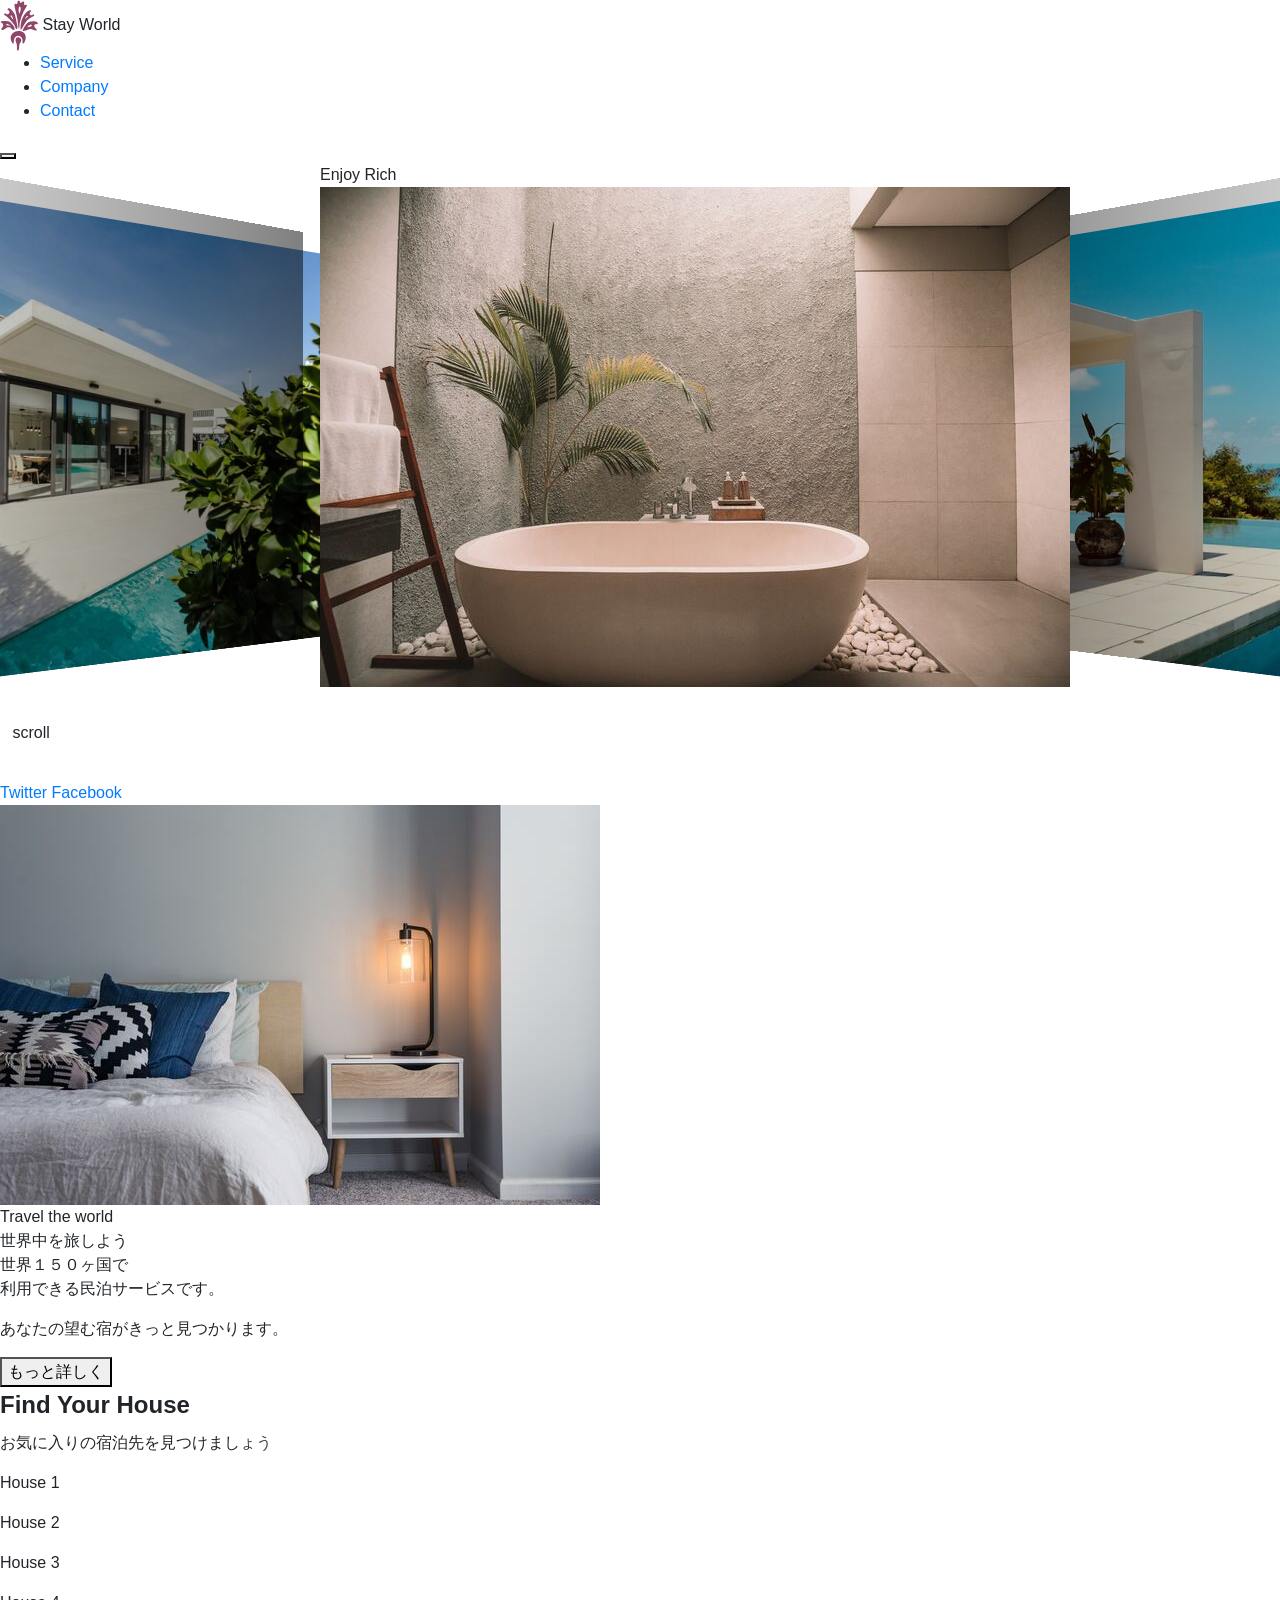
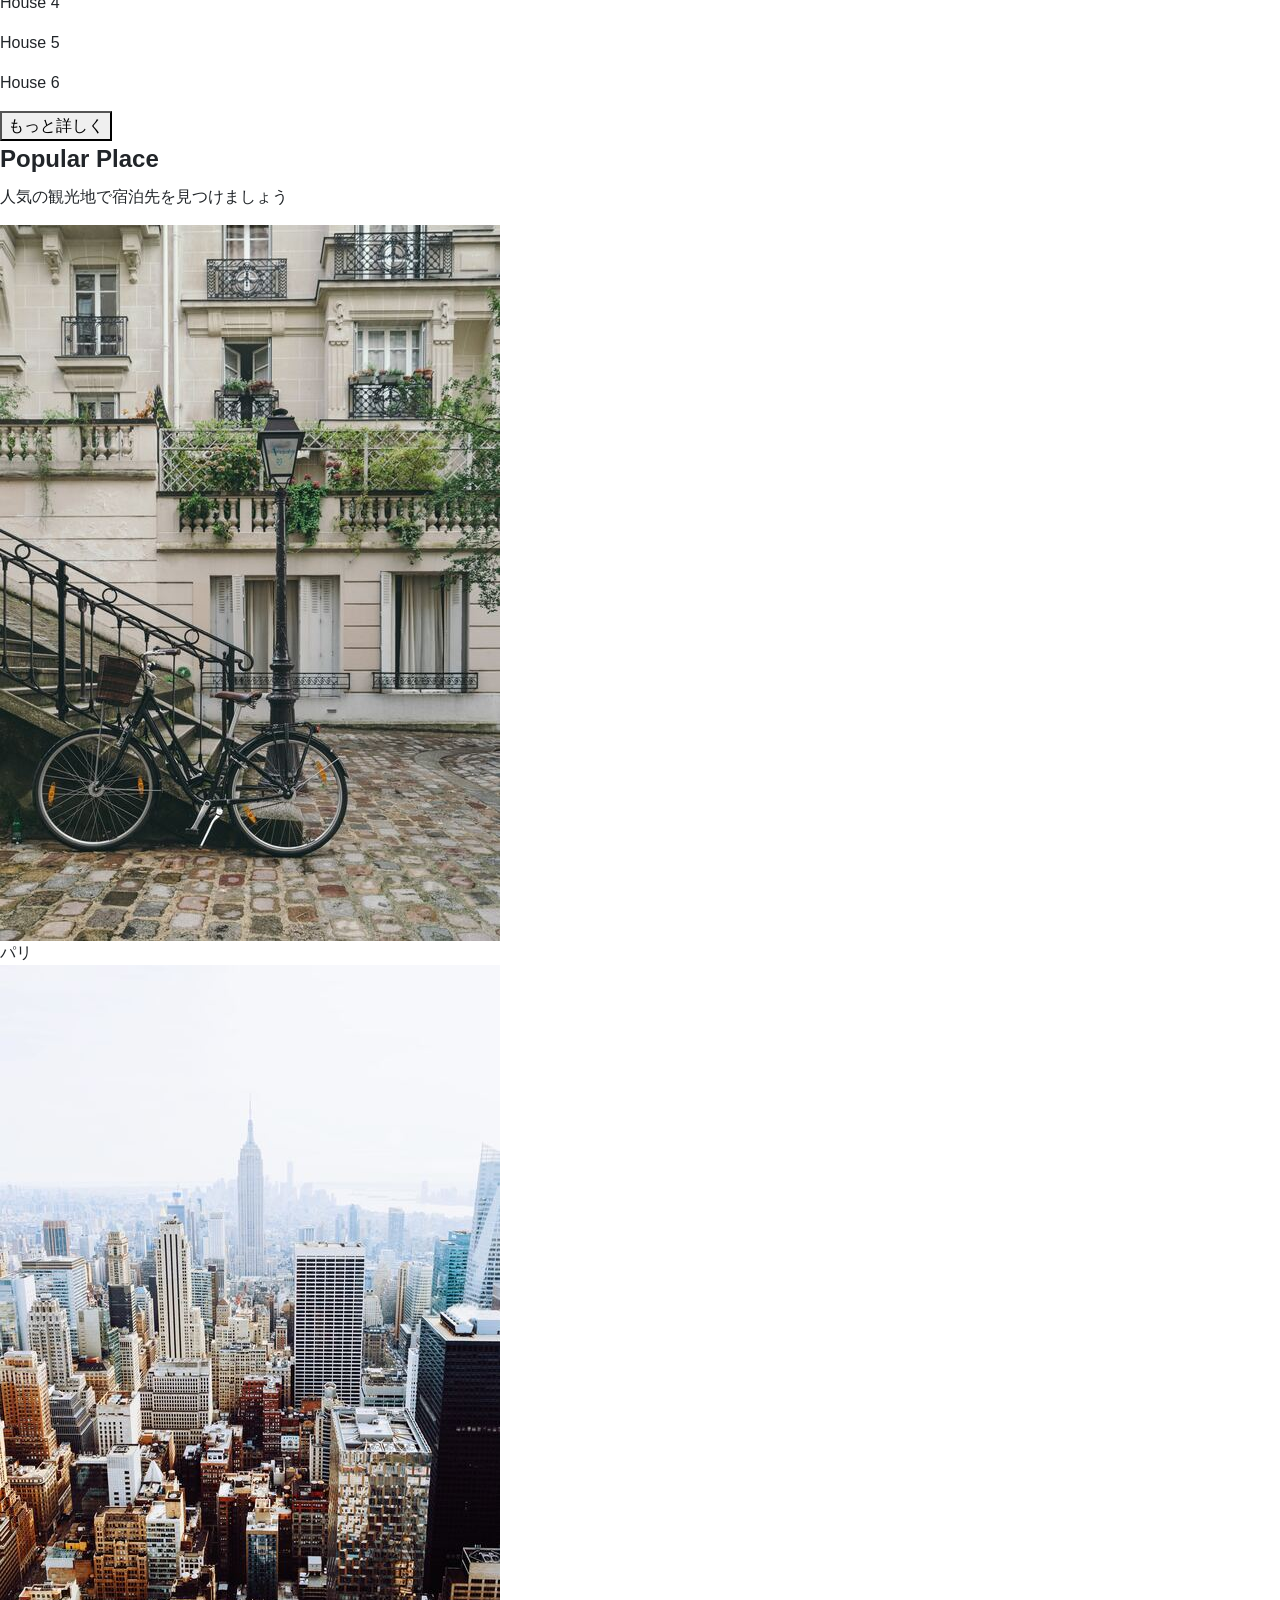
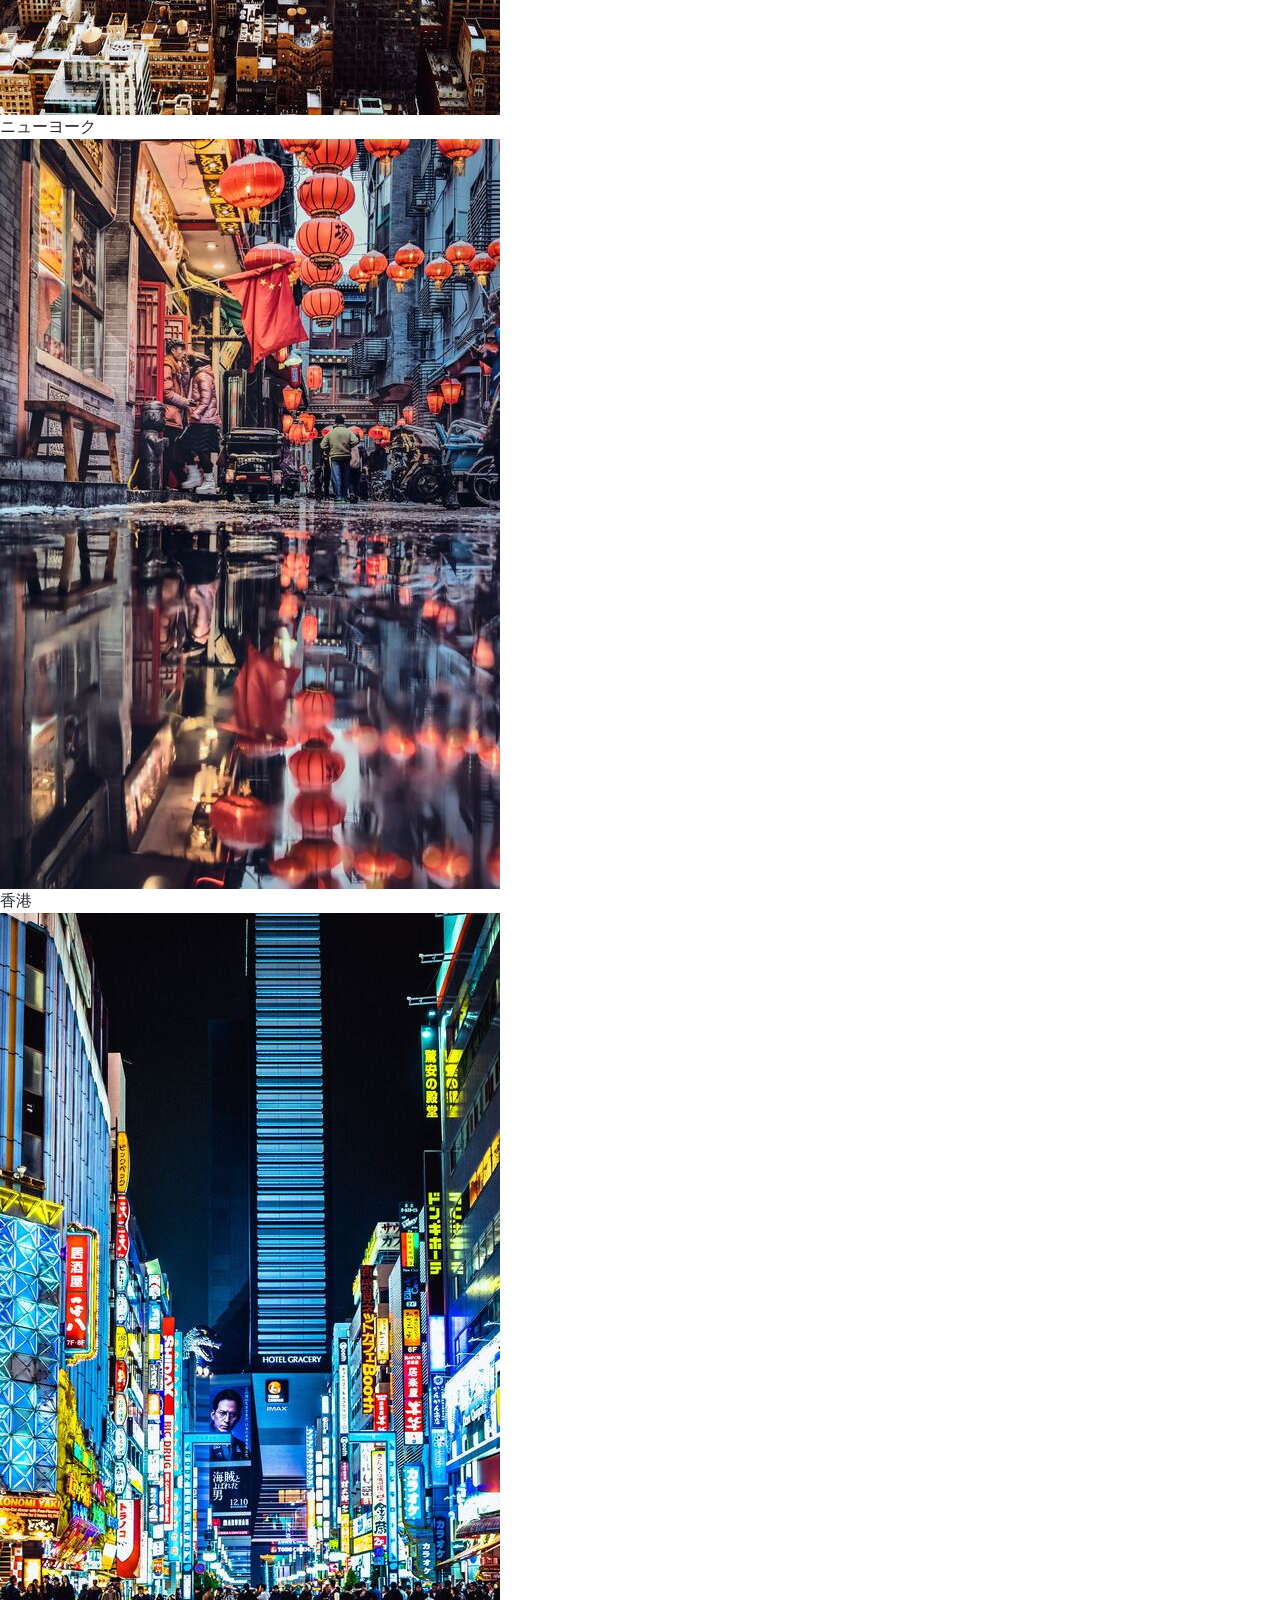
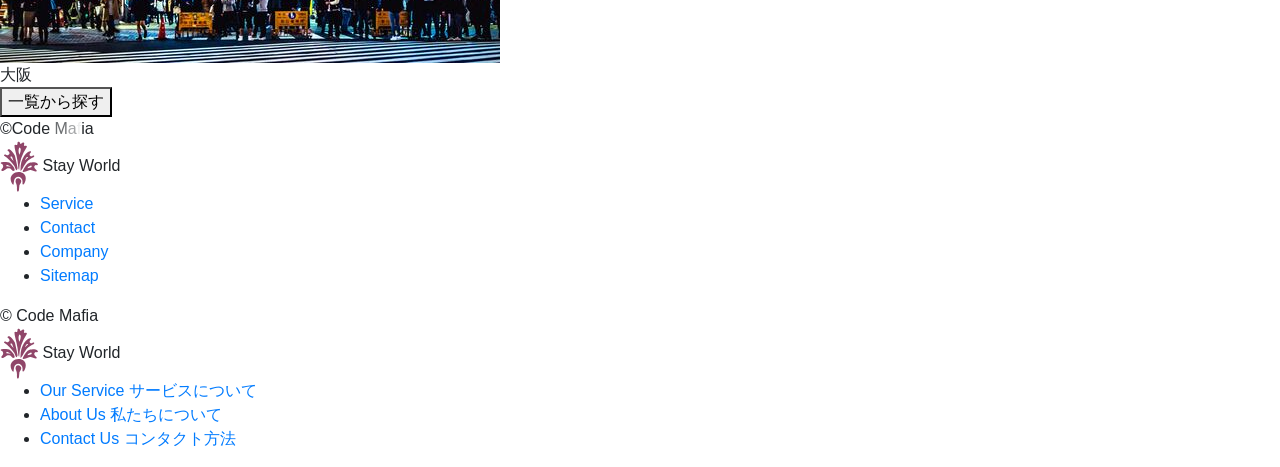
<file: 999_サンプルサイト_部品/index.html>
<!DOCTYPE html>
<html lang="ja">
  <head>
    <meta charset="UTF-8" />
    <meta name="viewport" content="width=device-width, initial-scale=1.0" />
    <meta http-equiv="X-UA-Compatible" content="ie=edge" />
    <title>StayWorld</title>
    <meta name="description" content="This site is a test site.">
    <link rel="icon" href="images/favicon.png">
    <link rel="stylesheet" href="styles/loader.css">
    <script src="scripts/vendors/pace.js"></script>
    <link
      href="https://fonts.googleapis.com/css?family=Kameron:400,700|Noto+Sans+JP&display=swap"
      rel="stylesheet"
    />
    <link rel="stylesheet" href="styles/vendors/bootstrap-reboot.css" />
    <link rel="stylesheet" href="styles/vendors/swiper.min.css" />
    <link rel="stylesheet" href="styles/style.css" />
  </head>
  <body>
    <div id="global-container">
      <div id="container">
        <div class="mobile-menu__cover"></div>
        <div class="nav-trigger"></div>
        <header class="header">
          <div class="header__inner appear up">
            <div class="logo item">
              <img src="images/logo.svg" alt="" class="logo__img" />
              <span class="logo__stay">Stay</span>
              <span class="logo__world">World</span>
            </div>
            <nav class="header__nav">
              <ul class="header__ul">
                <li class="header__li item"><a href="#">Service</a></li>
                <li class="header__li item"><a href="#">Company</a></li>
                <li class="header__li item">
                  <a class="btn filled" href="#">Contact</a>
                </li>
              </ul>
            </nav>
            <button class="mobile-menu__btn">
              <span></span>
              <span></span>
              <span></span>
            </button>
          </div>
        </header>
        <div id="content">
          <div class="hero">
            <div class="swiper-container">
              <div class="swiper-wrapper">
                <div class="swiper-slide">
                  <div class="hero__title">Enjoy Rich</div>
                  <img src="images/image-1.jpg" alt="" />
                </div>
                <div class="swiper-slide">
                  <div class="hero__title">Fantastic</div>
                  <img src="images/image-2.jpg" alt="" />
                </div>
                <div class="swiper-slide">
                  <div class="hero__title">Experience</div>
                  <img src="images/image-3.jpg" alt="" />
                </div>
              </div>
              <div class="hero__footer">
                <img class="hero__downarrow" src="images/arrow.svg" />
                <span class="hero__scrolltext">scroll</span>
              </div>
            </div>
          </div>
          <div id="main-content">
            <aside class="side left">
              <div class="side__inner">
                <a class="twitter icon tween-animate-title" href="#">Twitter</a>
                <a class="fb icon tween-animate-title" href="#">Facebook</a>
              </div>
            </aside>
            <main>
              <section class="travel">
                <div class="travel__inner">
                  <div class="travel__img cover-slide">
                    <img
                      class="img-zoom"
                      src="images/image-travel.jpg"
                      alt=""
                    />
                  </div>
                  <div class="travel__texts appear left">
                    <div class="travel__texts-inner">
                      <div class="travel__title main-title item">
                        <span class="purple">Travel</span>
                        <span>the world</span>
                      </div>
                      <div class="travel__sub sub-title item">世界中を旅しよう</div>
                      <div class="travel__description item">
                        <p>
                          世界１５０ヶ国で<br />利用できる民泊サービスです。
                        </p>
                        <p>あなたの望む宿がきっと見つかります。</p>
                      </div>
                      <div class="travel__btn item">
                        <button class="btn filled">もっと詳しく</button>
                      </div>
                    </div>
                  </div>
                </div>
              </section>
              <section class="houses">
                <div>
                  <h2 class="main-title tween-animate-title">Find Your House</h2>
                  <p class="sub-title tween-animate-title">お気に入りの宿泊先を見つけましょう</p>
                </div>
                <div class="houses__inner">
                  <div class="houses__item">
                    <div class="cover-slide hover-darken">
                      <div
                        class="bg-img-zoom img-bg50"
                        style="background-image: url(images/villa-1.jpg)"
                      ></div>
                    </div>
                    <p class="houses__title">House 1</p>
                  </div>
                  <div class="houses__item">
                    <div class="cover-slide hover-darken">
                      <div
                        class="bg-img-zoom img-bg50"
                        style="background-image: url(images/villa-2.jpg)"
                      ></div>
                    </div>
                    <p class="houses__title">House 2</p>
                  </div>
                  <div class="houses__item">
                    <div class="cover-slide hover-darken">
                      <div
                        class="bg-img-zoom img-bg50"
                        style="background-image: url(images/villa-3.jpg)"
                      ></div>
                    </div>
                    <p class="houses__title">House 3</p>
                  </div>
                  <div class="houses__item">
                    <div class="cover-slide hover-darken">
                      <div
                        class="bg-img-zoom img-bg50"
                        style="background-image: url(images/villa-4.jpg)"
                      ></div>
                    </div>
                    <p class="houses__title">House 4</p>
                  </div>
                  <div class="houses__item">
                    <div class="cover-slide hover-darken">
                      <div
                        class="bg-img-zoom img-bg50"
                        style="background-image: url(images/villa-5.jpg)"
                      ></div>
                    </div>
                    <p class="houses__title">House 5</p>
                  </div>
                  <div class="houses__item">
                    <div class="cover-slide hover-darken">
                      <div
                        class="bg-img-zoom img-bg50"
                        style="background-image: url(images/villa-6.jpg)"
                      ></div>
                    </div>
                    <p class="houses__title">House 6</p>
                  </div>
                  <div class="houses__btn appear up">
                    <button class="btn slide-bg item">もっと詳しく</button>
                  </div>
                </div>
              </section>
              <section class="popular">
                <div class="popular__header">
                  <h2 class="main-title tween-animate-title">Popular Place</h2>
                  <p class="sub-title tween-animate-title">人気の観光地で宿泊先を見つけましょう</p>
                </div>
                <div class="popular__inner appear up">
                  <div class="popular__container">
                    <div class="popular__item item">
                      <div class="popular__img">
                        <img src="images/image-p1.jpg" alt="" />
                      </div>
                      <div class="popular__title">パリ</div>
                    </div>
                    <div class="popular__item item">
                      <div class="popular__img">
                        <img src="images/image-p2.jpg" alt="" />
                      </div>
                      <div class="popular__title">ニューヨーク</div>
                    </div>
                    <div class="popular__item item">
                      <div class="popular__img">
                        <img src="images/image-p3.jpg" alt="" />
                      </div>
                      <div class="popular__title">香港</div>
                    </div>
                    <div class="popular__item item">
                      <div class="popular__img">
                        <img src="images/image-p4.jpg" alt="" />
                      </div>
                      <div class="popular__title">大阪</div>
                    </div>
                    <div class="popular__btn appear up">
                      <button class="btn cover-3d item">一覧から探す</button>
                    </div>
                  </div>
                </div>
              </section>
            </main>
            <aside class="side right">
              <div class="side__inner">
                <span class="tween-animate-title">&copy;Code Mafia</span>
              </div>
            </aside>
          </div>
        </div>
        <footer class="footer appear up">
          <div class="logo item">
            <img src="images/logo.svg" alt="" class="logo__img" />
            <span class="logo__stay">Stay</span>
            <span class="logo__world">World</span>
          </div>
          <nav class="footer__nav">
            <ul class="footer__ul">
              <li class="footer__li item"><a href="#">Service</a></li>
              <li class="footer__li item"><a href="#">Contact</a></li>
              <li class="footer__li item"><a href="#">Company</a></li>
              <li class="footer__li item"><a href="#">Sitemap</a></li>
            </ul>
            <div class="footer__copyright item">
              &copy; Code Mafia
            </div>
          </nav>
        </footer>
      </div>
      <nav class="mobile-menu">
        <div class="logo">
          <img src="images/logo.svg" alt="" class="logo__img" />
          <span class="logo__stay">Stay</span>
          <span class="logo__world">World</span>
        </div>
        <ul class="mobile-menu__main">
          <li class="mobile-menu__item">
            <a class="mobile-menu__link" href="#">
              <span class="main-title">Our Service</span>
              <span class="sub-title">サービスについて</span>
            </a>
          </li>
          <li class="mobile-menu__item">
            <a class="mobile-menu__link" href="#">
              <span class="main-title">About Us</span>
              <span class="sub-title">私たちについて</span>
            </a>
          </li>
          <li class="mobile-menu__item">
            <a class="mobile-menu__link" href="#">
              <span class="main-title">Contact Us</span>
              <span class="sub-title">コンタクト方法</span>
            </a>
          </li>
        </ul>
      </nav>
    </div>
    <script src="scripts/vendors/swiper.min.js"></script>
    <script src="scripts/vendors/TweenMax.min.js"></script>
    <script src="scripts/vendors/scroll-polyfill.js"></script>
    <script src="scripts/libs/scroll.js"></script>
    <script src="scripts/libs/text-animation.js"></script>
    <script src="scripts/libs/hero-slider.js"></script>
    <script src="scripts/libs/mobile-menu.js"></script>
    <script src="scripts/main.js"></script>
  </body>
</html>
</file>
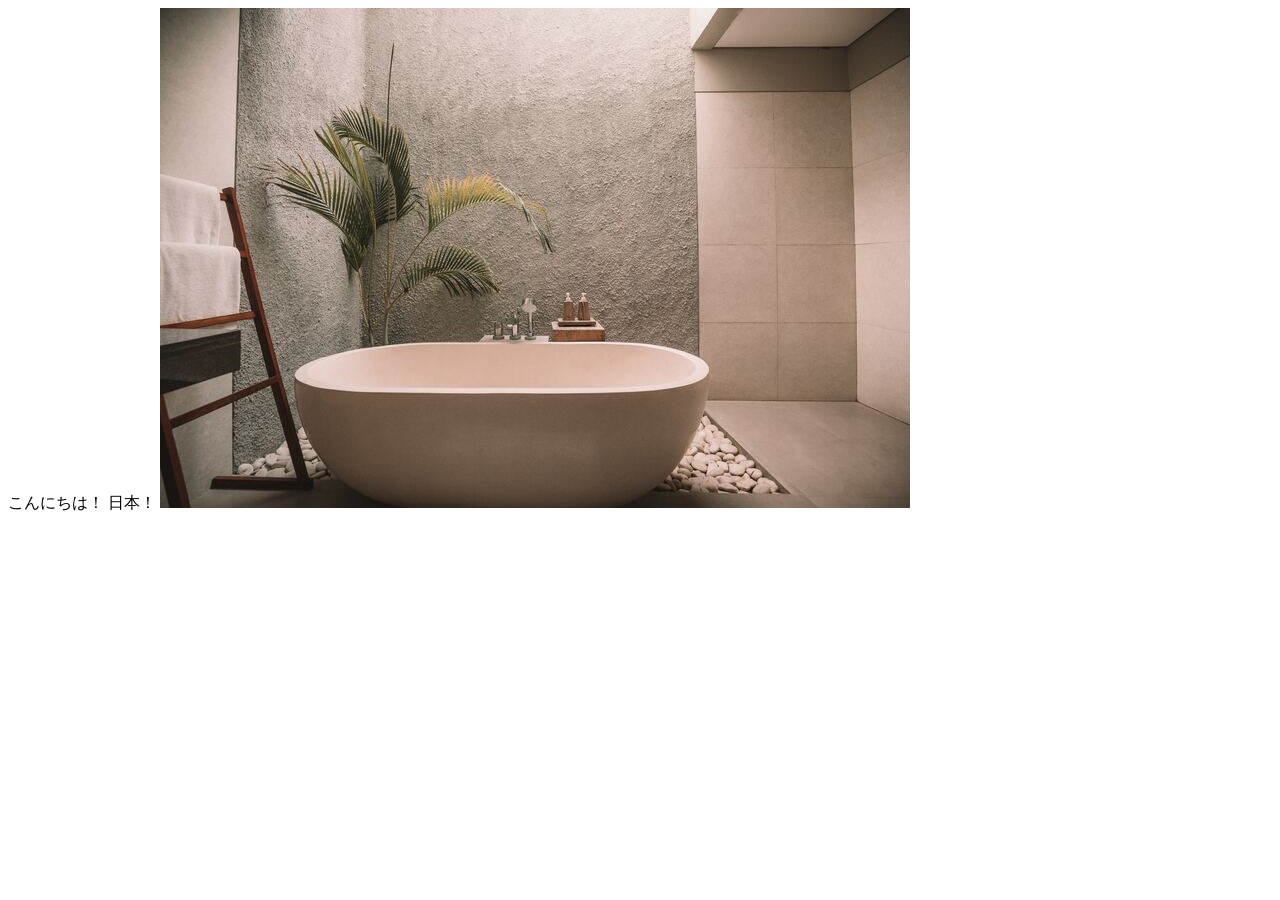
<file: 01_基礎知識/01_HTMLについて/index.html>
<!DOCTYPE html>
<html lang="en">
  <head>
    <meta charset="UTF-8" />
    <meta name="viewport" content="width=device-width, initial-scale=1.0" />
    <meta http-equiv="X-UA-Compatible" content="ie=edge" />
    <title>Document</title>
  </head>
  <body>
    <span>こんにちは！ 日本！</span>
    <img src="image-1.jpg" alt="" />
  </body>
</html>
</file>
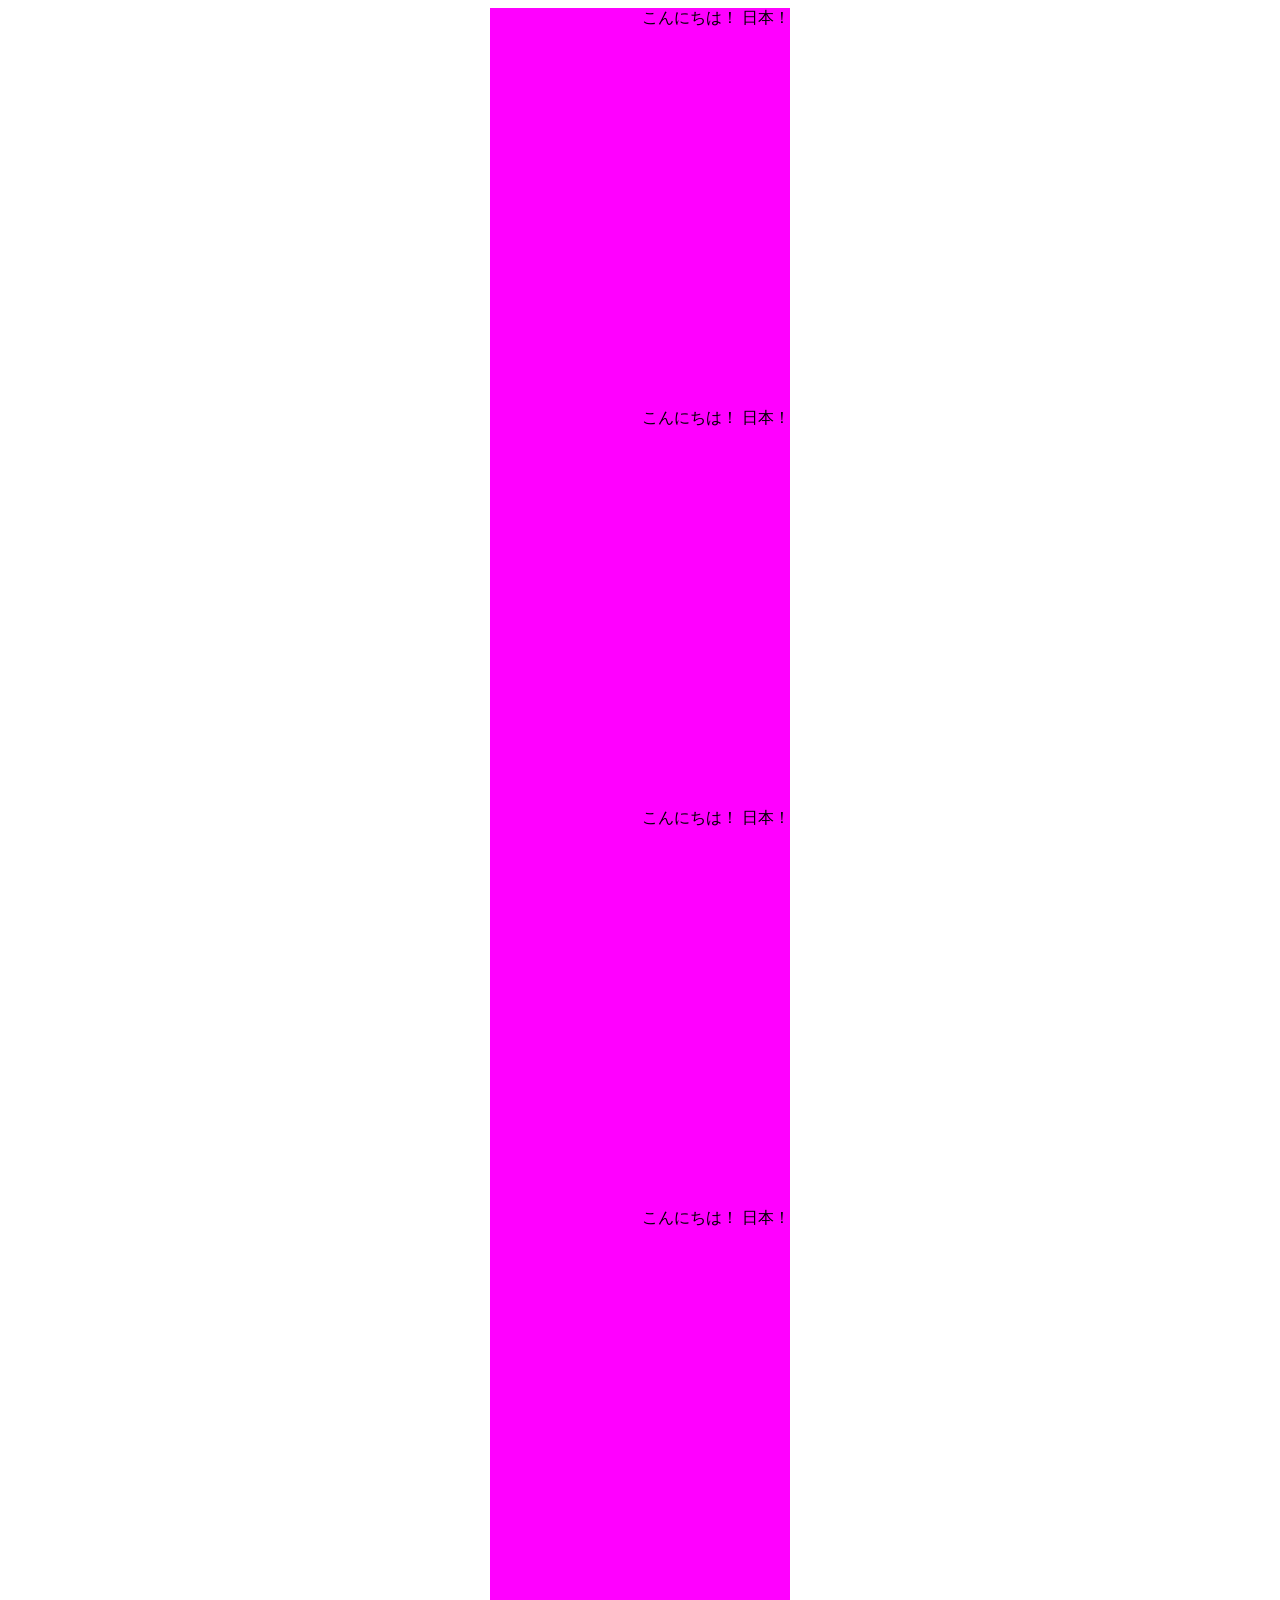
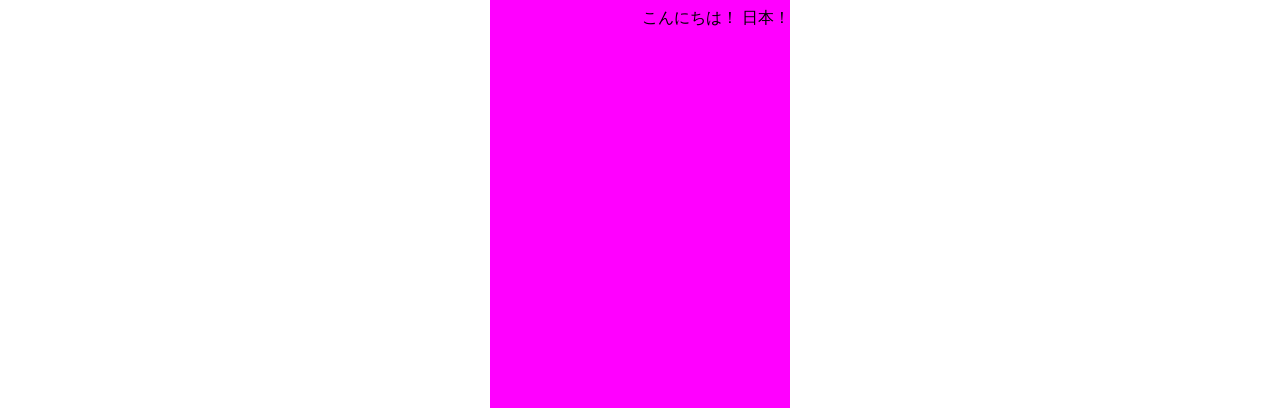
<file: 01_基礎知識/02_Inline要素とBlock要素について/index.html>
<!DOCTYPE html>
<html lang="en">
  <head>
    <meta charset="UTF-8" />
    <meta name="viewport" content="width=device-width, initial-scale=1.0" />
    <meta http-equiv="X-UA-Compatible" content="ie=edge" />
    <title>Document</title>
  </head>
  <body>
    <span>こんにちは！ 日本！</span>
    <span>こんにちは！ 日本！</span>
    <span>こんにちは！ 日本！</span>
    <span>こんにちは！ 日本！</span>
    <span>こんにちは！ 日本！</span>
    <style>
      body {
        text-align: right;
      }
      span {
        display: block;
        margin: 0 auto;
        width: 300px;
        height: 400px;
        background-color: magenta;
      }
    </style>
  </body>
</html>
</file>
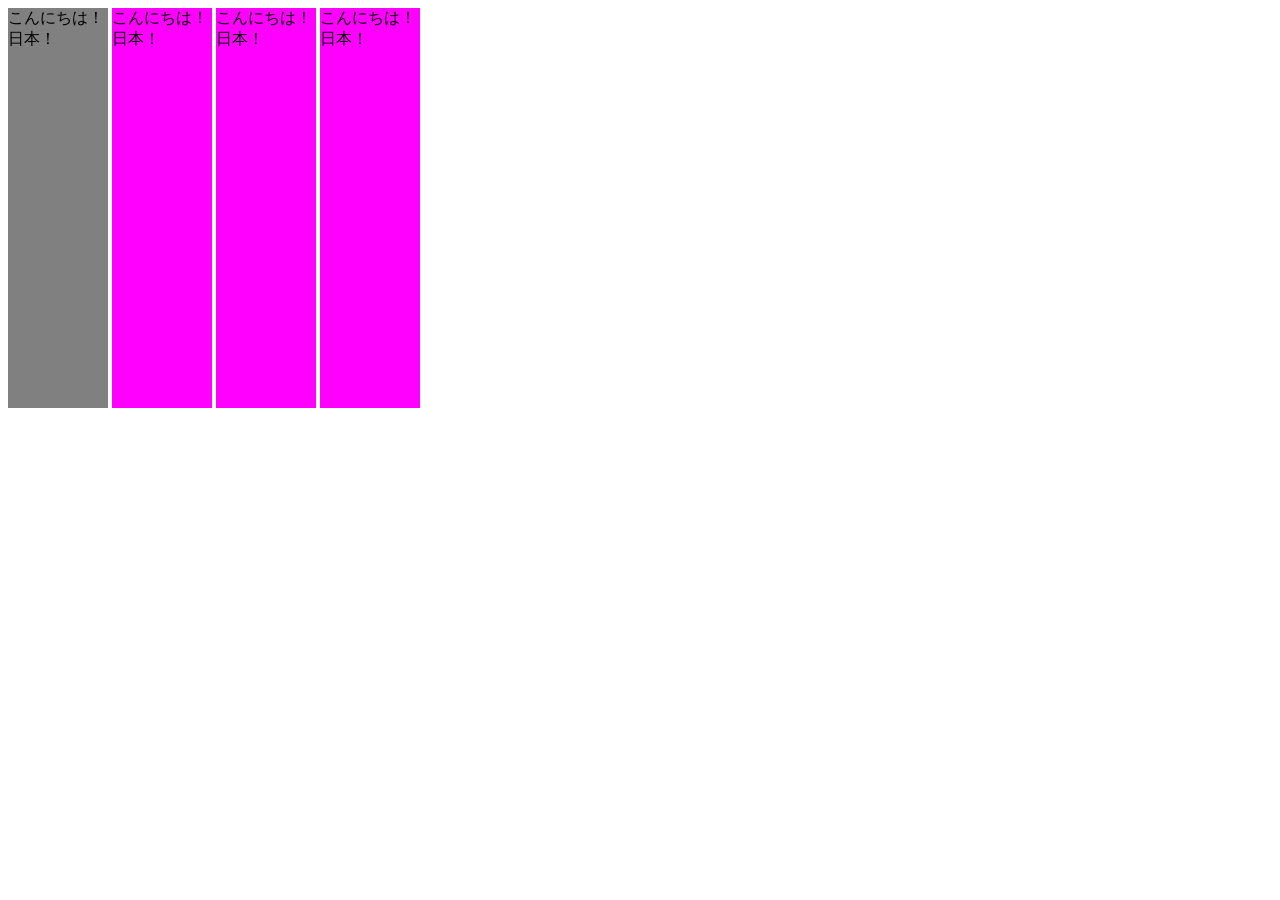
<file: 01_基礎知識/03_CSSについて/index.html>
<!DOCTYPE html>
<html lang="en">
  <head>
    <meta charset="UTF-8" />
    <meta name="viewport" content="width=device-width, initial-scale=1.0" />
    <meta http-equiv="X-UA-Compatible" content="ie=edge" />
    <title>Document</title>
    <link rel="stylesheet" href="style.css" />
  </head>
  <body>
    <span id="first" class="cls">こんにちは！ 日本！</span>
    <span>こんにちは！ 日本！</span>
    <span>こんにちは！ 日本！</span>
    <span>こんにちは！ 日本！</span>
    <!-- <div>こんにちは！ 日本！</div> -->
    <style></style>
  </body>
</html>
</file>
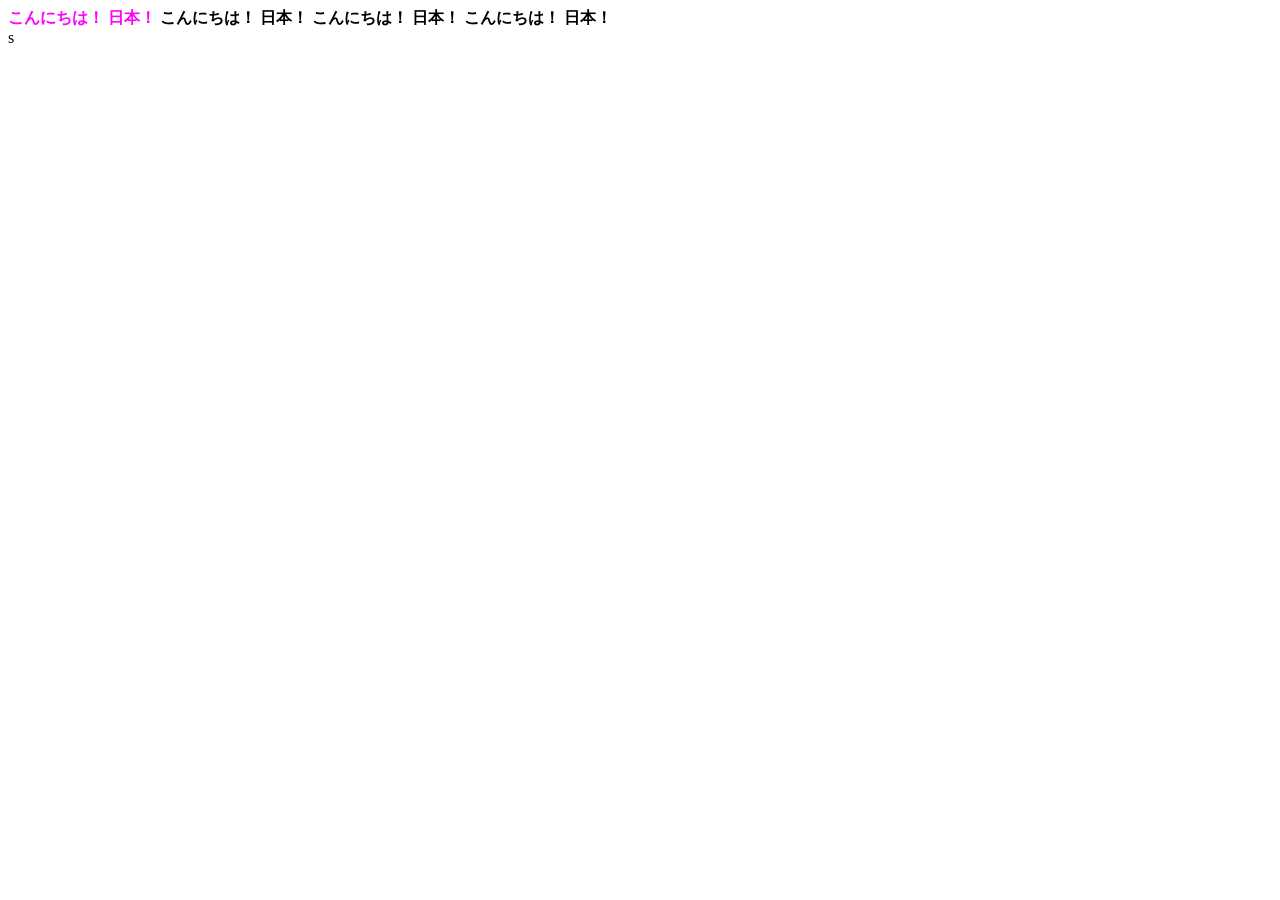
<file: 01_基礎知識/04_CSSの詳細度について/index.html>
<!DOCTYPE html>
<html lang="en">

<head>
    <meta charset="UTF-8" />
    <meta name="viewport" content="width=device-width, initial-scale=1.0" />
    <meta http-equiv="X-UA-Compatible" content="ie=edge" />
    <title>Document</title>
    <link rel="stylesheet" href="style.css" />
</head>

<body>
    <div class="parent">
        <span id="first" class="cls">こんにちは！ 日本！</span>
        <span>こんにちは！ 日本！</span>
        <span>こんにちは！ 日本！</span>
        <span>こんにちは！ 日本！</span>
    </div>
</body>

</html>s
</file>
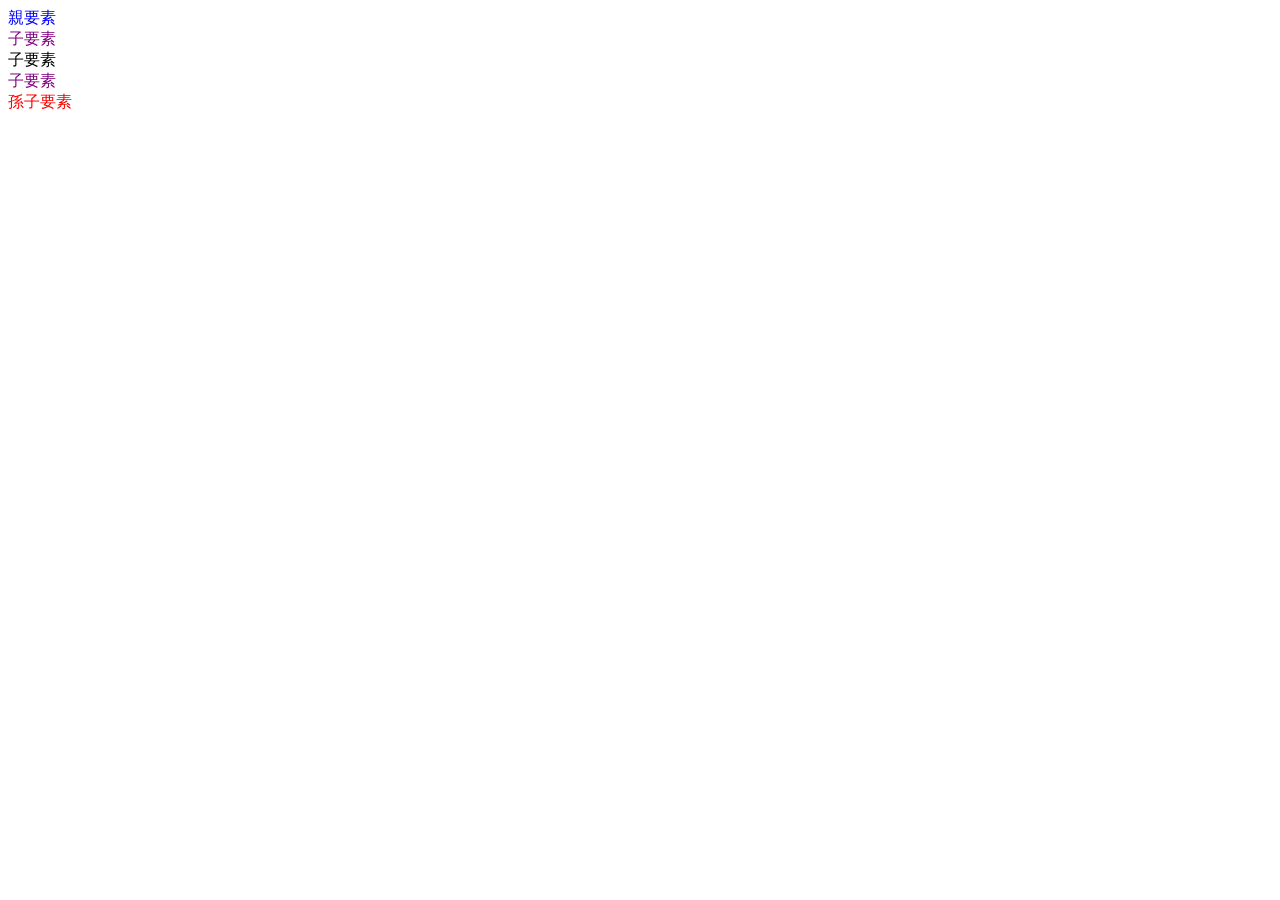
<file: 02_HTMLとCSSを極める（トランジション編）/015_CSSセレクタとSassでの記法/index.html>
<!DOCTYPE html>
<html lang="en">

<head>
  <meta charset="UTF-8">
  <meta name="viewport" content="width=device-width, initial-scale=1.0">
  <title>Document</title>
  <link rel="stylesheet" href="style.css">
</head>

<body>
  <div class="parent">
    親要素
    <div class="child element">子要素</div>
    <div class="second-child element">子要素</div>
    <div class="child element">
      子要素
      <div class="element">
        孫子要素
      </div>
    </div>
  </div>
</body>

</html>
</file>
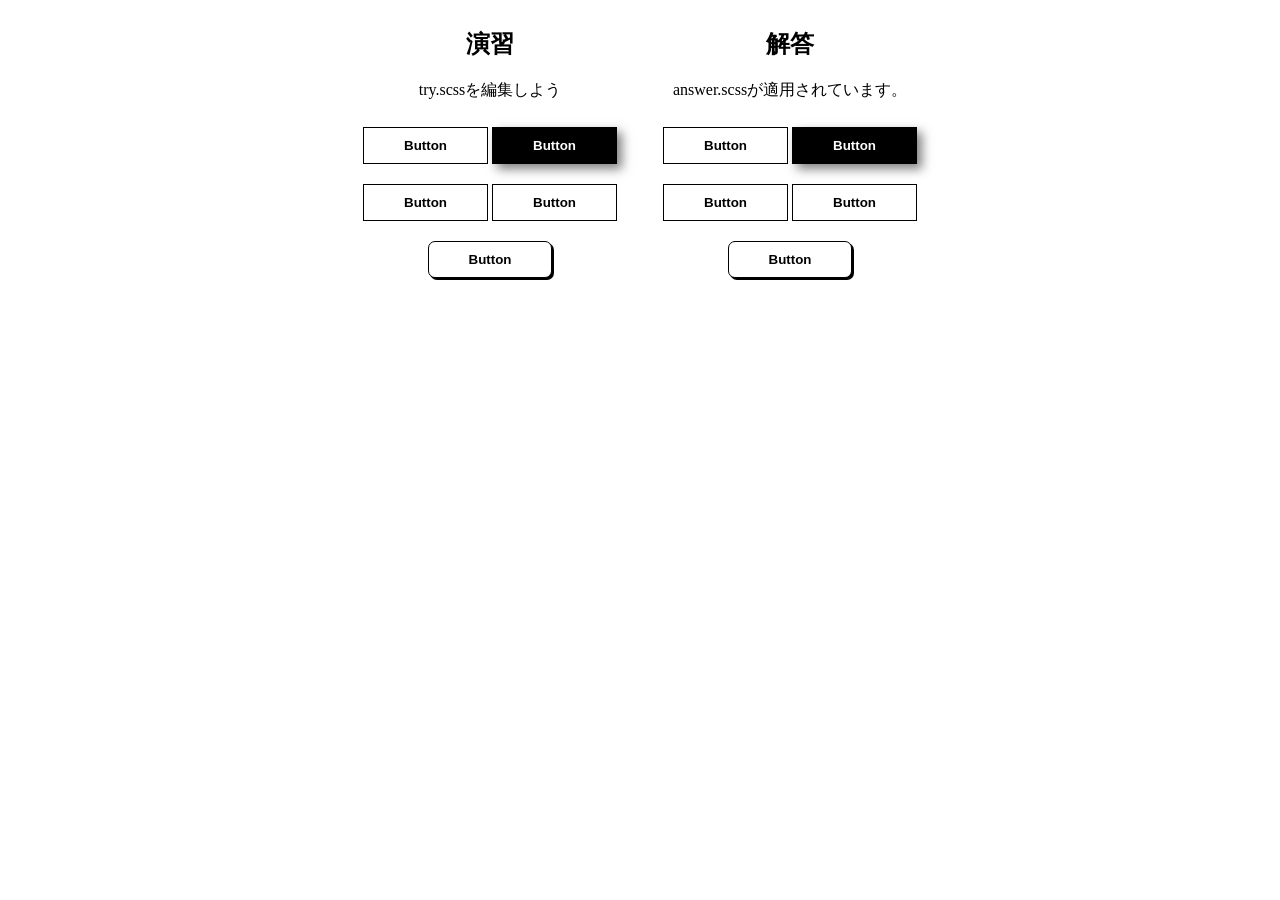
<file: 02_HTMLとCSSを極める（トランジション編）/030_演習_色んなボタンを作ってみよう/index.html>
<!DOCTYPE html>
<html lang="en">

<head>
  <meta charset="UTF-8" />
  <meta name="viewport" content="width=device-width, initial-scale=1.0" />
  <meta http-equiv="X-UA-Compatible" content="ie=edge" />
  <title>Document</title>
  <!-- チャレンジしてみよう -->
  <link rel="stylesheet" href="try.css" />
  <!-- 解答例　-->
  <link rel="stylesheet" href="answer.css" />
</head>

<body>
  <div id="container">
    <div class="try">
      <h2>演習</h2>
      <p>try.scssを編集しよう</p>
      <button class="btn float">Button</button>
      <button class="btn filled">Button</button>
      <button class="btn letter-spacing">Button</button>
      <button class="btn shadow">Button</button>
      <button class="btn solid">Button</button>
    </div>
    <div class="answer">
      <h2>解答</h2>
      <p>answer.scssが適用されています。</p>
      <button class="btn float">Button</button>
      <button class="btn filled">Button</button>
      <button class="btn letter-spacing">Button</button>
      <button class="btn shadow">Button</button>
      <button class="btn solid">Button</button>
    </div>
  </div>
</body>

</html>
</file>
<file: 999_サンプルサイト_部品/styles/loader.css>
.pace-done #global-container {
  -webkit-transition: opacity 1s;
  transition: opacity 1s;
  opacity: 1;
}

#global-container {
  opacity: 0;
}

.pace {
  z-index: 2000;
  position: fixed;
  margin: auto;
  top: 0;
  left: 0;
  right: 0;
  bottom: 0;
  width: 100px;
  height: 100px;
}

.pace .pace-progress {
  -webkit-transform: none !important;
          transform: none !important;
  text-align: center;
}

.pace .pace-progress::after {
  content: attr(data-progress-text);
  display: block;
  font-weight: 100;
  font-size: 2em;
  font-family: 'Helvetica Neue', 'Yu Gothic', 'Meiryo', sans-serif;
  color: #535353;
}

.pace.pace-inactive {
  display: none;
}

.pace-progress-inner {
  width: 40px;
  height: 40px;
  background-color: #904669;
  margin: 0 auto;
  -webkit-animation-name: sk-rotateplane;
          animation-name: sk-rotateplane;
  -webkit-animation-duration: 1.2s;
          animation-duration: 1.2s;
  -webkit-animation-timing-function: ease-in-out;
          animation-timing-function: ease-in-out;
  -webkit-animation-delay: 0s;
          animation-delay: 0s;
  -webkit-animation-iteration-count: infinite;
          animation-iteration-count: infinite;
  -webkit-animation-direction: normal;
          animation-direction: normal;
  -webkit-animation-fill-mode: forwards;
          animation-fill-mode: forwards;
}

@-webkit-keyframes sk-rotateplane {
  0% {
    -webkit-transform: perspective(120px) rotateX(0deg) rotateY(0deg);
            transform: perspective(120px) rotateX(0deg) rotateY(0deg);
  }
  50% {
    -webkit-transform: perspective(120px) rotateX(-180deg) rotateY(0deg);
            transform: perspective(120px) rotateX(-180deg) rotateY(0deg);
  }
  100% {
    -webkit-transform: perspective(120px) rotateX(-180deg) rotateY(-180deg);
            transform: perspective(120px) rotateX(-180deg) rotateY(-180deg);
  }
}

@keyframes sk-rotateplane {
  0% {
    -webkit-transform: perspective(120px) rotateX(0deg) rotateY(0deg);
            transform: perspective(120px) rotateX(0deg) rotateY(0deg);
  }
  50% {
    -webkit-transform: perspective(120px) rotateX(-180deg) rotateY(0deg);
            transform: perspective(120px) rotateX(-180deg) rotateY(0deg);
  }
  100% {
    -webkit-transform: perspective(120px) rotateX(-180deg) rotateY(-180deg);
            transform: perspective(120px) rotateX(-180deg) rotateY(-180deg);
  }
}
/*# sourceMappingURL=loader.css.map */
</file>
<file: 999_サンプルサイト_部品/styles/style.css>
@charset "UTF-8";
/******************************************************************

Stylesheet: ベーススタイル

******************************************************************/
@media (min-width: 480px) {
  /******************************************************************

Stylesheet: 480px以上(スマホの横向き)のモニタで適用

******************************************************************/
}

@media (min-width: 600px) {
  /******************************************************************

Stylesheet: 600px以上のタブレットやモニタで適用

******************************************************************/
}

@media (min-width: 960px) {
  /******************************************************************

Stylesheet: 960px以上のモニタで適用

******************************************************************/
}

@media (min-width: 1280px) {
  /******************************************************************

Stylesheet: 1280px以上のモニタで適用

******************************************************************/
}

@media (-webkit-min-device-pixel-ratio: 2), (min-resolution: 192dpi) {
  /******************************************************************

Stylesheet: Retinaディスプレイで適用

******************************************************************/
  /* 

EXAMPLE 
.icon {
	background: url(images/test@2x.png) no-repeat;
	background-size: 24px 24px;
}

*/
}

@media print {
  /******************************************************************

Stylesheet: プリンタのみに適用

******************************************************************/
}
/*# sourceMappingURL=style.css.map */
</file>
<file: 01_基礎知識/03_CSSについて/style.css>
span {
  display: inline-block;
  width: 100px;
  height: 400px;
  background-color: magenta;
}
.cls {
  display: inline-block;
  width: 100px;
  height: 400px;
  background-color: gray;
}
</file>
<file: 01_基礎知識/04_CSSの詳細度について/style.css>
.parent {
  color: blue;
  font-weight: 600;
}

span {
  color: purple;
}

.cls {
  color: orange;
}

#first {
  color: magenta;
}

.parent span {
  color: red;
}

.parent span {
  color: black;
}
</file>
<file: 02_HTMLとCSSを極める（トランジション編）/015_CSSセレクタとSassでの記法/style.css>
.parent {
  color: blue;
}

.parent > .element {
  color: purple;
}

.parent > .element.second-child {
  color: black;
}

.element {
  color: red;
}

.second-child {
  color: black;
}
/*# sourceMappingURL=style.css.map */
</file>
<file: 02_HTMLとCSSを極める（トランジション編）/030_演習_色んなボタンを作ってみよう/try.css>
@charset "UTF-8";
.try .btn {
  position: relative;
  display: inline-block;
  background-color: white;
  border: 1px solid black;
  font-weight: 600;
  padding: 10px 40px;
  margin: 10px auto;
  cursor: pointer;
  -webkit-transition: all 0.3s;
  transition: all 0.3s;
  color: black;
  text-decoration: none !important;
  /* ここにボタンのスタイルを追加していこう */
}

.try .btn.float:hover {
  background-color: black;
  color: white;
  -webkit-box-shadow: 5px 5px 10px 0 rgba(0, 0, 0, 0.5);
          box-shadow: 5px 5px 10px 0 rgba(0, 0, 0, 0.5);
}

.try .btn.filled {
  background-color: black;
  color: white;
  -webkit-box-shadow: 5px 5px 10px 0 rgba(0, 0, 0, 0.5);
          box-shadow: 5px 5px 10px 0 rgba(0, 0, 0, 0.5);
}

.try .btn.filled:hover {
  background-color: white;
  color: black;
  -webkit-box-shadow: none;
          box-shadow: none;
}

.try .btn.letter-spacing:hover {
  background-color: black;
  letter-spacing: 3px;
  color: white;
}

.try .btn.shadow {
  -webkit-box-shadow: none;
          box-shadow: none;
}

.try .btn.shadow:hover {
  -webkit-transform: translate(-2.5px, -2.5px);
          transform: translate(-2.5px, -2.5px);
  -webkit-box-shadow: 5px 5px 0 0 black;
          box-shadow: 5px 5px 0 0 black;
}

.try .btn.solid {
  -webkit-box-shadow: 2px 2px 0 0 black;
          box-shadow: 2px 2px 0 0 black;
  border-radius: 7px;
}

.try .btn.solid:hover {
  -webkit-transform: translate(2px, 2px);
          transform: translate(2px, 2px);
  -webkit-box-shadow: none;
          box-shadow: none;
}
/*# sourceMappingURL=try.css.map */
</file>
<file: 02_HTMLとCSSを極める（トランジション編）/030_演習_色んなボタンを作ってみよう/answer.css>
#container {
  text-align: center;
  display: -webkit-box;
  display: -ms-flexbox;
  display: flex;
  -webkit-box-pack: center;
      -ms-flex-pack: center;
          justify-content: center;
}

#container > div {
  -ms-flex-preferred-size: 300px;
      flex-basis: 300px;
}

.answer .btn {
  position: relative;
  display: inline-block;
  background-color: white;
  border: 1px solid black;
  font-weight: 600;
  padding: 10px 40px;
  margin: 10px auto;
  cursor: pointer;
  -webkit-transition: all 0.3s;
  transition: all 0.3s;
  color: black;
  text-decoration: none !important;
}

.answer .btn.float:hover {
  background-color: black;
  color: white;
  -webkit-box-shadow: 5px 5px 10px 0 rgba(0, 0, 0, 0.5);
          box-shadow: 5px 5px 10px 0 rgba(0, 0, 0, 0.5);
}

.answer .btn.filled {
  background-color: black;
  color: white;
  -webkit-box-shadow: 5px 5px 10px 0 rgba(0, 0, 0, 0.5);
          box-shadow: 5px 5px 10px 0 rgba(0, 0, 0, 0.5);
}

.answer .btn.filled:hover {
  background-color: white;
  color: black;
  -webkit-box-shadow: none;
          box-shadow: none;
}

.answer .btn.letter-spacing:hover {
  background-color: black;
  letter-spacing: 3px;
  color: white;
}

.answer .btn.shadow {
  -webkit-box-shadow: none;
          box-shadow: none;
}

.answer .btn.shadow:hover {
  -webkit-transform: translate(-2.5px, -2.5px);
          transform: translate(-2.5px, -2.5px);
  -webkit-box-shadow: 5px 5px 0 0 black;
          box-shadow: 5px 5px 0 0 black;
}

.answer .btn.solid {
  -webkit-box-shadow: 2px 2px 0 0 black;
          box-shadow: 2px 2px 0 0 black;
  border-radius: 7px;
}

.answer .btn.solid:hover {
  -webkit-transform: translate(2px, 2px);
          transform: translate(2px, 2px);
  -webkit-box-shadow: none;
          box-shadow: none;
}
/*# sourceMappingURL=answer.css.map */
</file>
